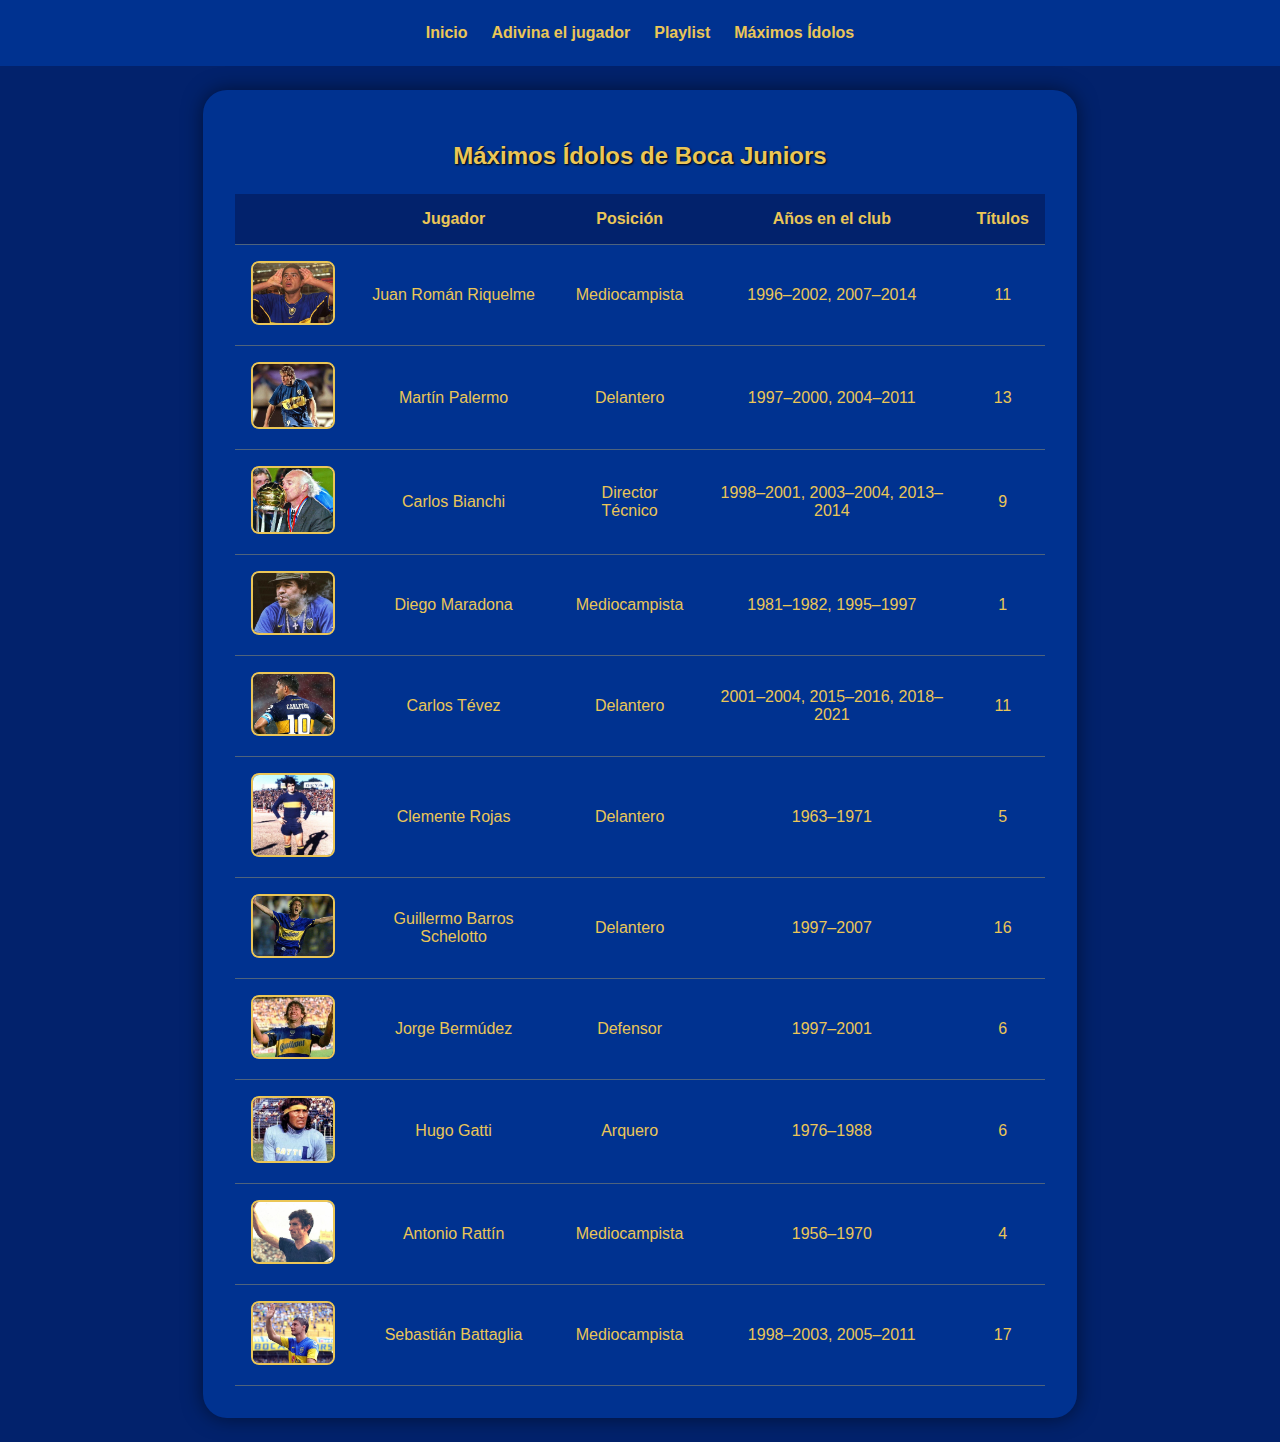
<file: Paginas/maximos_idolos.html>
<!DOCTYPE html>
<html lang="es">

<head>
  <meta charset="UTF-8" />
  <meta name="viewport" content="width=device-width, initial-scale=1.0" />
  <title>Identikit - Ídolos de Boca</title>
  <link rel="stylesheet" href="../Css/maximos_idolos.css" />
  <link rel="stylesheet" href="../Css/index.css" />
</head>

<body>
  <header class="header">
    <nav>
      <ul>
        <li><a href="./index.html">Inicio</a></li>
        <li><a href="./pagina_juego.html">Adivina el jugador</a></li>
        <li><a href="./playlist.html">Playlist</a></li>
        <li><a href="./maximos_idolos.html">Máximos Ídolos</a></li>
      </ul>
    </nav>
  </header>
  <div class="tabla-idolos">
    <h2>Máximos Ídolos de Boca Juniors</h2>
    <table>
      <thead>
        <tr>
          <th></th>
          <th>Jugador</th>
          <th>Posición</th>
          <th>Años en el club</th>
          <th>Títulos</th>
        </tr>
      </thead>
      <tbody>
        <tr>
          <td><img src="../Imagenes/roman.jpg" alt="Riquelme" class="img-idolo" /></td>
          <td>Juan Román Riquelme</td>
          <td>Mediocampista</td>
          <td>1996–2002, 2007–2014</td>
          <td>11</td>
        </tr>
        <tr>
          <td><img src="../Imagenes/palermo.jpg" alt="Palermo" class="img-idolo" /></td>
          <td>Martín Palermo</td>
          <td>Delantero</td>
          <td>1997–2000, 2004–2011</td>
          <td>13</td>
        </tr>
        <tr>
          <td><img src="../Imagenes/bianchi.jpg" alt="Bianchi" class="img-idolo" /></td>
          <td>Carlos Bianchi</td>
          <td>Director Técnico</td>
          <td>1998–2001, 2003–2004, 2013–2014</td>
          <td>9</td>
        </tr>
        <tr>
          <td><img src="../Imagenes/diego.jpg" alt="Maradona" class="img-idolo" /></td>
          <td>Diego Maradona</td>
          <td>Mediocampista</td>
          <td>1981–1982, 1995–1997</td>
          <td>1</td>
        </tr>
        <tr>
          <td><img src="../Imagenes/tevez.jpg" alt="Tévez" class="img-idolo" /></td>
          <td>Carlos Tévez</td>
          <td>Delantero</td>
          <td>2001–2004, 2015–2016, 2018–2021</td>
          <td>11</td>
        </tr>
        <tr>
          <td><img src="../Imagenes/clemente-rojas.jpg" alt="Clemente Rojas" class="img-idolo" /></td>
          <td>Clemente Rojas</td>
          <td>Delantero</td>
          <td>1963–1971</td>
          <td>5</td>
        </tr>
        <tr>
          <td><img src="../Imagenes/guillermo.jpg" alt="Guillermo Barros Schelotto" class="img-idolo" /></td>
          <td>Guillermo Barros Schelotto</td>
          <td>Delantero</td>
          <td>1997–2007</td>
          <td>16</td>
        </tr>
        <tr>
          <td><img src="../Imagenes/bermudez.jpg" alt="Jorge Bermúdez" class="img-idolo" /></td>
          <td>Jorge Bermúdez</td>
          <td>Defensor</td>
          <td>1997–2001</td>
          <td>6</td>
        </tr>
        <tr>
          <td><img src="../Imagenes/gatti.jpg" alt="Hugo Gatti" class="img-idolo" /></td>
          <td>Hugo Gatti</td>
          <td>Arquero</td>
          <td>1976–1988</td>
          <td>6</td>
        </tr>
        <tr>
          <td><img src="../Imagenes/rattin.jpg" alt="Antonio Rattín" class="img-idolo" /></td>
          <td>Antonio Rattín</td>
          <td>Mediocampista</td>
          <td>1956–1970</td>
          <td>4</td>
        </tr>
        <tr>
          <td><img src="../Imagenes/battaglia.jpg" alt="Sebastián Battaglia" class="img-idolo" /></td>
          <td>Sebastián Battaglia</td>
          <td>Mediocampista</td>
          <td>1998–2003, 2005–2011</td>
          <td>17</td>
        </tr>
      </tbody>
    </table>
  </div>
</body>

</html>
</file>
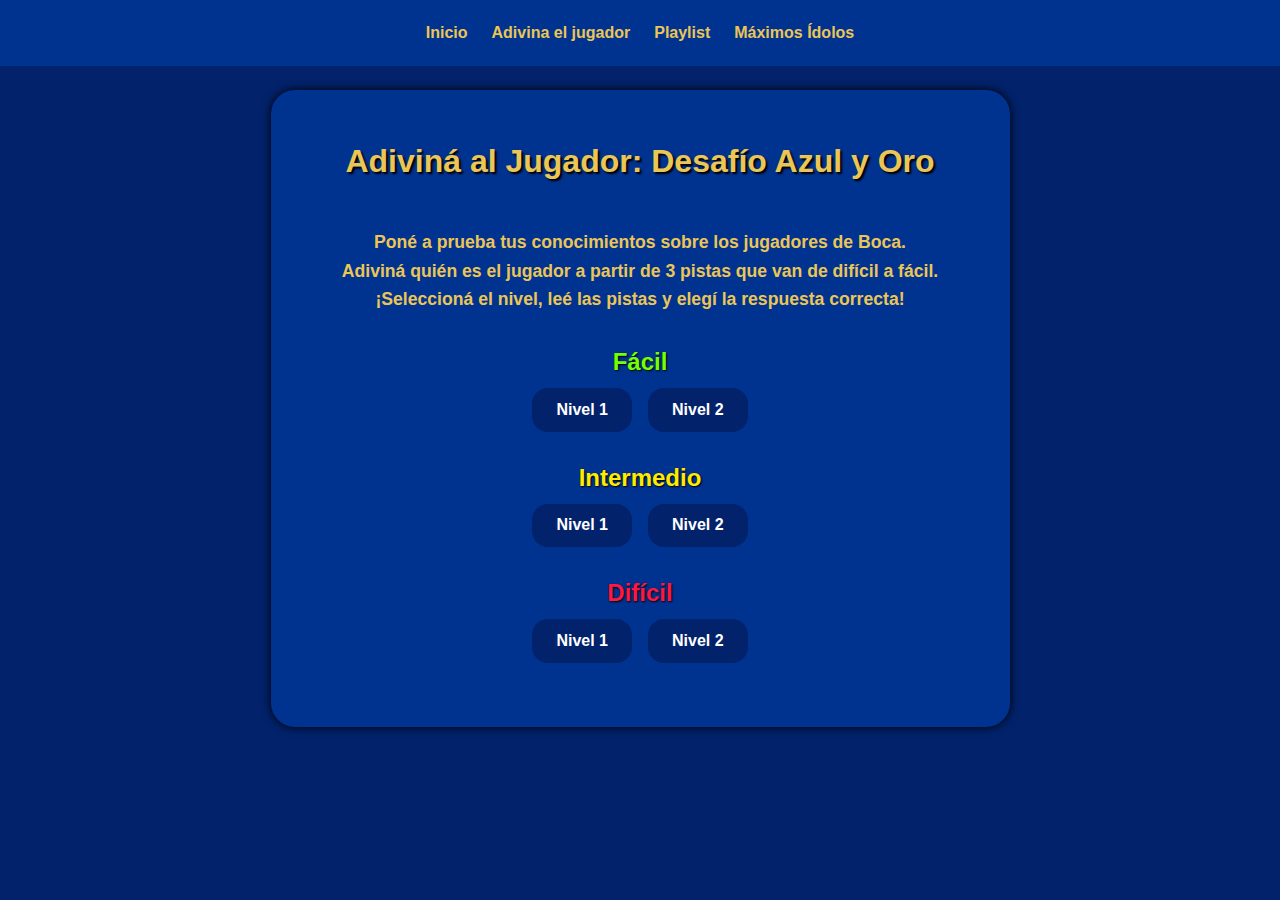
<file: Paginas/pagina_juego.html>
<!DOCTYPE html>
<html lang="es">

<head>
    <meta charset="UTF-8" />
    <meta name="viewport" content="width=device-width, initial-scale=1.0" />
    <title>Indentikit - adivina el jugador</title>
    <link rel="stylesheet" href="../Css/pagina_juego.css" />
    <link rel="stylesheet" href="../Css/index.css" />
</head>

<body class="juego">
    <header class="header">
        <nav>
            <ul>
                <li><a href="./index.html">Inicio</a></li>
                <li><a href="./pagina_juego.html">Adivina el jugador</a></li>
                <li><a href="./playlist.html">Playlist</a></li>
                <li><a href="./maximos_idolos.html">Máximos Ídolos</a></li>
            </ul>
        </nav>
    </header>
    <section class="selector-niveles">
        <h1>Adiviná al Jugador: Desafío Azul y Oro</h1>
        <h3>Poné a prueba tus conocimientos sobre los jugadores de Boca.<br />
            Adiviná quién es el jugador a partir de 3 pistas que van de difícil a fácil.<br />
            ¡Seleccioná el nivel, leé las pistas y elegí la respuesta correcta!</h3>
        <div class="grupo-niveles">
            <h2 class="titulo-dificultad facil">Fácil</h2>
            <div class="niveles">
                <a href="Juego/juego_facil1.html" class="btn nivel">Nivel 1</a>
                <a href="Juego/juego_facil2.html" class="btn nivel">Nivel 2</a>
            </div>
        </div>
        <div class="grupo-niveles">
            <h2 class="titulo-dificultad intermedio">Intermedio</h2>
            <div class="niveles">
                <a href="Juego/juego_intermedio1.html" class="btn nivel">Nivel 1</a>
                <a href="Juego/juego_intermedio2.html" class="btn nivel">Nivel 2</a>
            </div>
        </div>
        <div class="grupo-niveles">
            <h2 class="titulo-dificultad dificil">Difícil</h2>
            <div class="niveles">
                <a href="Juego/juego_dificil1.html" class="btn nivel">Nivel 1</a>
                <a href="Juego/juego_dificil2.html" class="btn nivel">Nivel 2</a>
            </div>
        </div>
    </section>
</body>

</html>
</file>
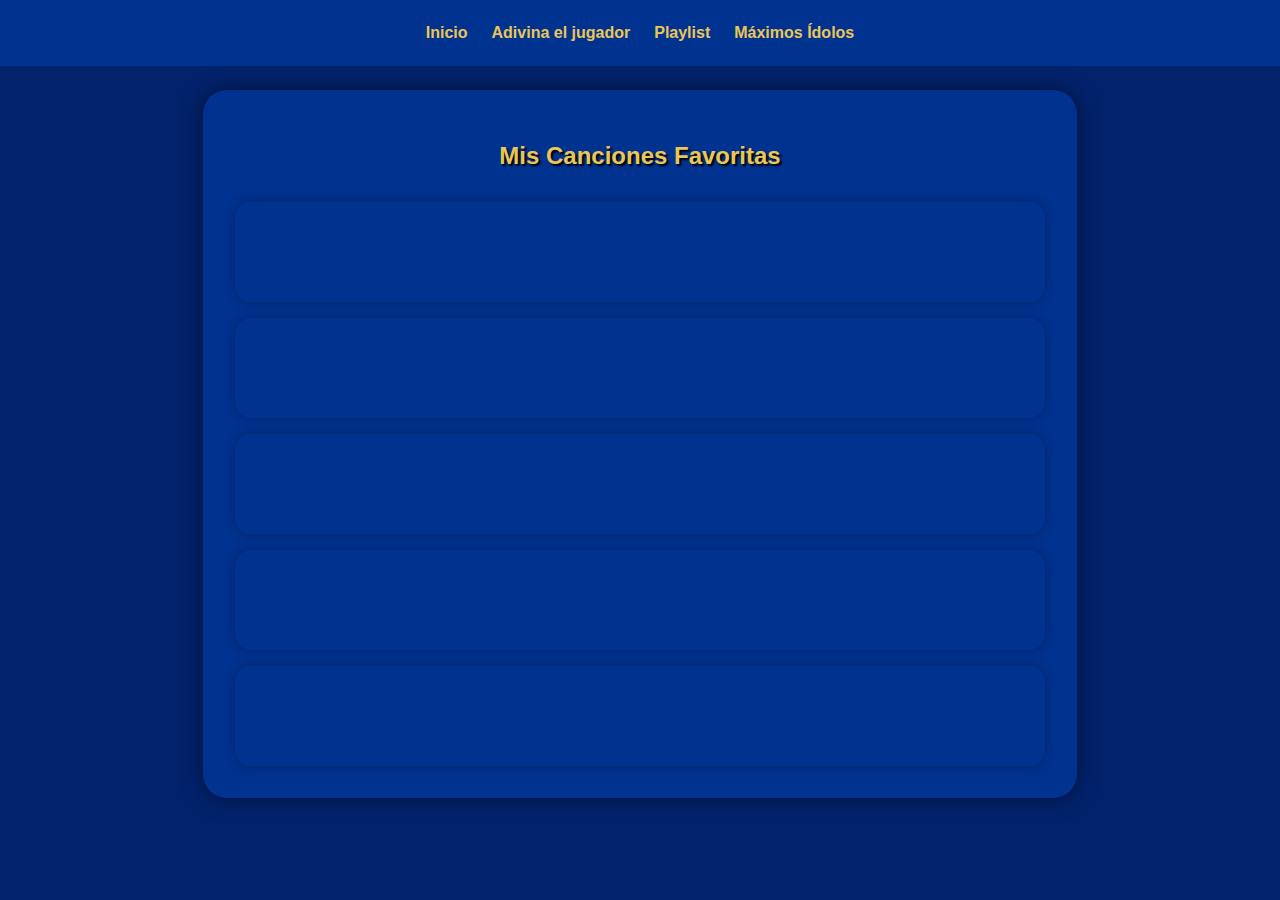
<file: Paginas/playlist.html>
<!DOCTYPE html>
<html lang="en">

<head>
    <meta charset="UTF-8">
    <meta name="viewport" content="width=device-width, initial-scale=1.0">
    <title>Identikit - Playlist</title>
    <link rel="stylesheet" href="../Css/playlist.css">
    <link rel="stylesheet" href="../Css/index.css">
</head>

<body>
    <header class="header">
        <nav>
            <ul>
                <li><a href="./index.html">Inicio</a></li>
                <li><a href="./pagina_juego.html">Adivina el jugador</a></li>
                <li><a href="./playlist.html">Playlist</a></li>
                <li><a href="./maximos_idolos.html">Máximos Ídolos</a></li>
            </ul>
        </nav>
    </header>
    <div class="playlist-container">
        <h2> Mis Canciones Favoritas </h2>
        <div class="playlist-grid">
            <div class="cancion">
                <iframe src="https://open.spotify.com/embed/track/1JQOUueUnq9xoUcI1MiVVy?utm_source=generator"
                    width="100%" height="80" frameBorder="0"
                    allow="autoplay; clipboard-write; encrypted-media; fullscreen; picture-in-picture"
                    loading="lazy"></iframe>
            </div>
            <div class="cancion">
                <iframe src="https://open.spotify.com/embed/track/7F7tFeqLgDVEmRWqlYclHG?utm_source=generator"
                    width="100%" height="80" frameborder="0"
                    allow="autoplay; clipboard-write; encrypted-media; fullscreen; picture-in-picture"
                    loading="lazy"></iframe>
            </div>
            <div class="cancion">
                <iframe src="https://open.spotify.com/embed/track/0d0oFPdetT7eDWdkDxeJIe?utm_source=generator&theme=0"
                    width="100%" height="80" frameborder="0"
                    allow="autoplay; clipboard-write; encrypted-media; fullscreen; picture-in-picture"
                    loading="lazy"></iframe>
            </div>
            <div class="cancion">
                <iframe src="https://open.spotify.com/embed/track/3T949qFxbbMfLyuBU6ik6K?utm_source=generator"
                    width="100%" height="80" frameborder="0"
                    allow="autoplay; clipboard-write; encrypted-media; fullscreen; picture-in-picture"
                    loading="lazy"></iframe>
            </div>
            <div class="cancion">
                <iframe src="https://open.spotify.com/embed/track/3YRCqOhFifThpSRFJ1VWFM?utm_source=generator&theme=0"
                    width="100%" height="80" frameborder="0"
                    allow="autoplay; clipboard-write; encrypted-media; fullscreen; picture-in-picture"
                    loading="lazy"></iframe>
            </div>
        </div>
    </div>
</body>

</html>
</file>
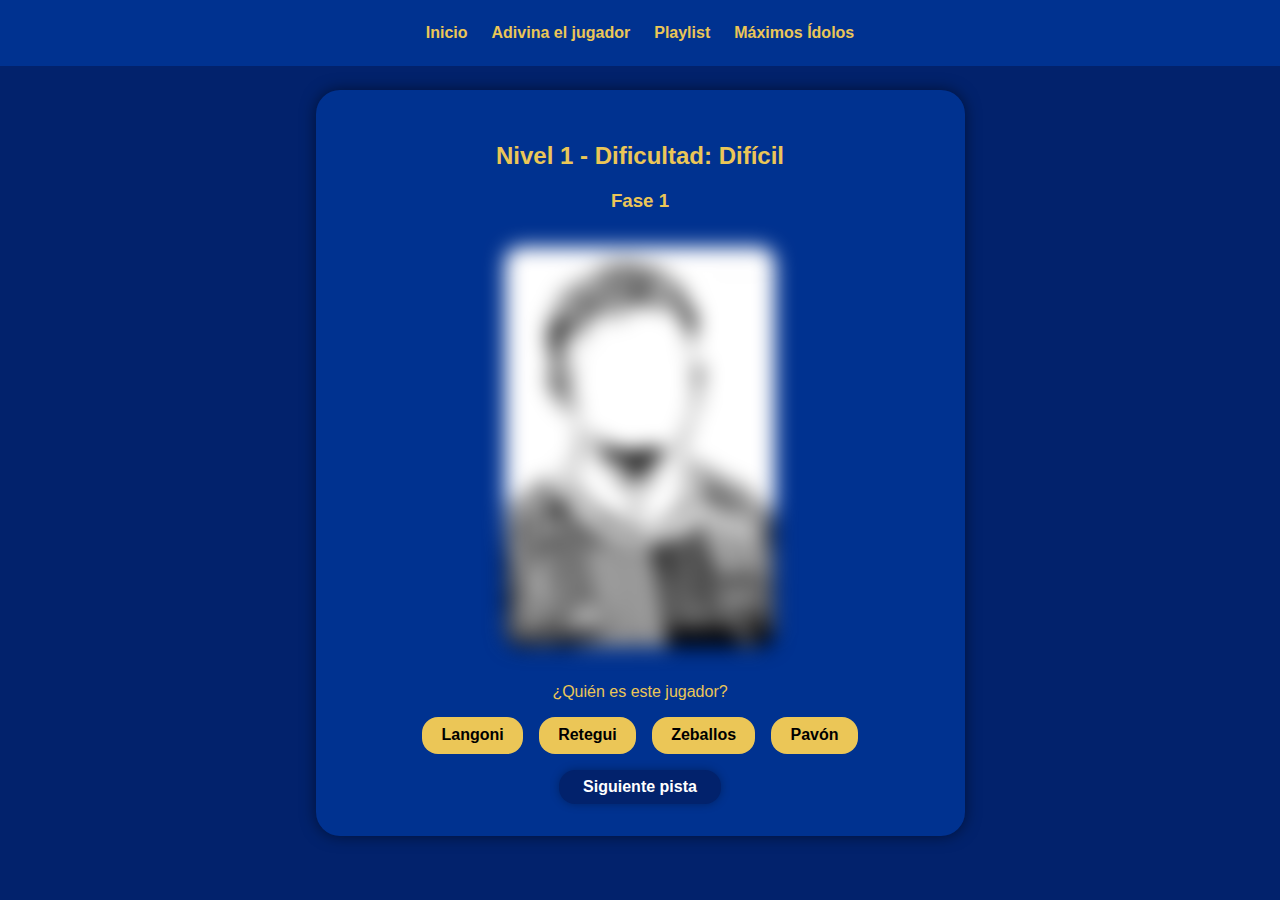
<file: Paginas/Juego/juego_dificil1.html>
<!DOCTYPE html>
<html lang="en">

<head>
    <meta charset="UTF-8">
    <meta name="viewport" content="width=device-width, initial-scale=1.0">
    <title>Document</title>
    <link rel="stylesheet" href="../../Css/Juego/Juego.css">
    <link rel="stylesheet" href="../../Css/Juego/Popup.css" />
    <link rel="stylesheet" href="../../Css/index.css" />
</head>

<input type="checkbox" id="popup-ganaste" hidden />
<input type="checkbox" id="popup-perdiste" hidden />

<div class="popup_ganado">
    <div class="contenido">
        <h2>🎉 ¡Ganaste! 🎉</h2>
        <p>¡Adivinaste al jugador correctamente!</p>
        <a href="../pagina_juego.html" class="boton-volver">Volver al inicio</a>
    </div>
</div>

<div class="popup_perdido">
    <div class="contenido">
        <h2>❌ ¡Perdiste! ❌</h2>
        <p>La respuesta no es correcta.</p>
        <a href="../pagina_juego.html" class="boton-volver">Volver al inicio</a>
    </div>
</div>

<body>
    <header class="header">
        <nav>
            <ul>
                <li><a href="../index.html">Inicio</a></li>
                <li><a href="../pagina_juego.html">Adivina el jugador</a></li>
                <li><a href="../playlist.html">Playlist</a></li>
                <li><a href="../maximos_idolos.html">Máximos Ídolos</a></li>
            </ul>
        </nav>
    </header>
    <section class="nivel">
        <h2>Nivel 1 - Dificultad: Difícil</h2>

        <input type="radio" name="fase" id="fase1" checked />
        <input type="radio" name="fase" id="fase2" />
        <input type="radio" name="fase" id="fase3" />

        <div class="fase fase1">
            <h3>Fase 1</h3>
            <img src="../../Imagenes/juego/zeballos silueta.jpg" alt="Silueta del jugador" class="jugador-img-blur" />
            <p>¿Quién es este jugador?</p>
            <div class="opciones">
                <label for="popup-perdiste">Langoni</label>
                <label for="popup-perdiste">Retegui</label>
                <label for="popup-ganaste">Zeballos</label>
                <label for="popup-perdiste">Pavón</label>
            </div>
            <label for="fase2" class="btn-siguiente">Siguiente pista</label>
        </div>

        <div class="fase fase2">
            <h3>Fase 2</h3>
            <img src="../../Imagenes/juego/zeballos color.jpg" alt="Jugador borroso o recortado" class="jugador-img-blur2" />
            <p>Pista: Joven promesa de las inferiores de Boca.</p>
            <div class="opciones">
                <label for="popup-perdiste">Langoni</label>
                <label for="popup-perdiste">Retegui</label>
                <label for="popup-ganaste">Zeballos</label>
                <label for="popup-perdiste">Pavón</label>
            </div>
            <label for="fase3" class="btn-siguiente">Siguiente pista</label>
        </div>

        <div class="fase fase3">
            <h3>Fase 3</h3>
            <img src="../../Imagenes/juego/zeballos.jpg" alt="Imagen clara del jugador" class="jugador-img" />
            <p>Pista: Lo apodan "el Changuito"</p>
            <div class="opciones">
                <label for="popup-perdiste">Langoni</label>
                <label for="popup-perdiste">Retegui</label>
                <label for="popup-ganaste">Zeballos</label>
                <label for="popup-perdiste">Pavón</label>
            </div>
        </div>
    </section>


</body>

</html>
</file>
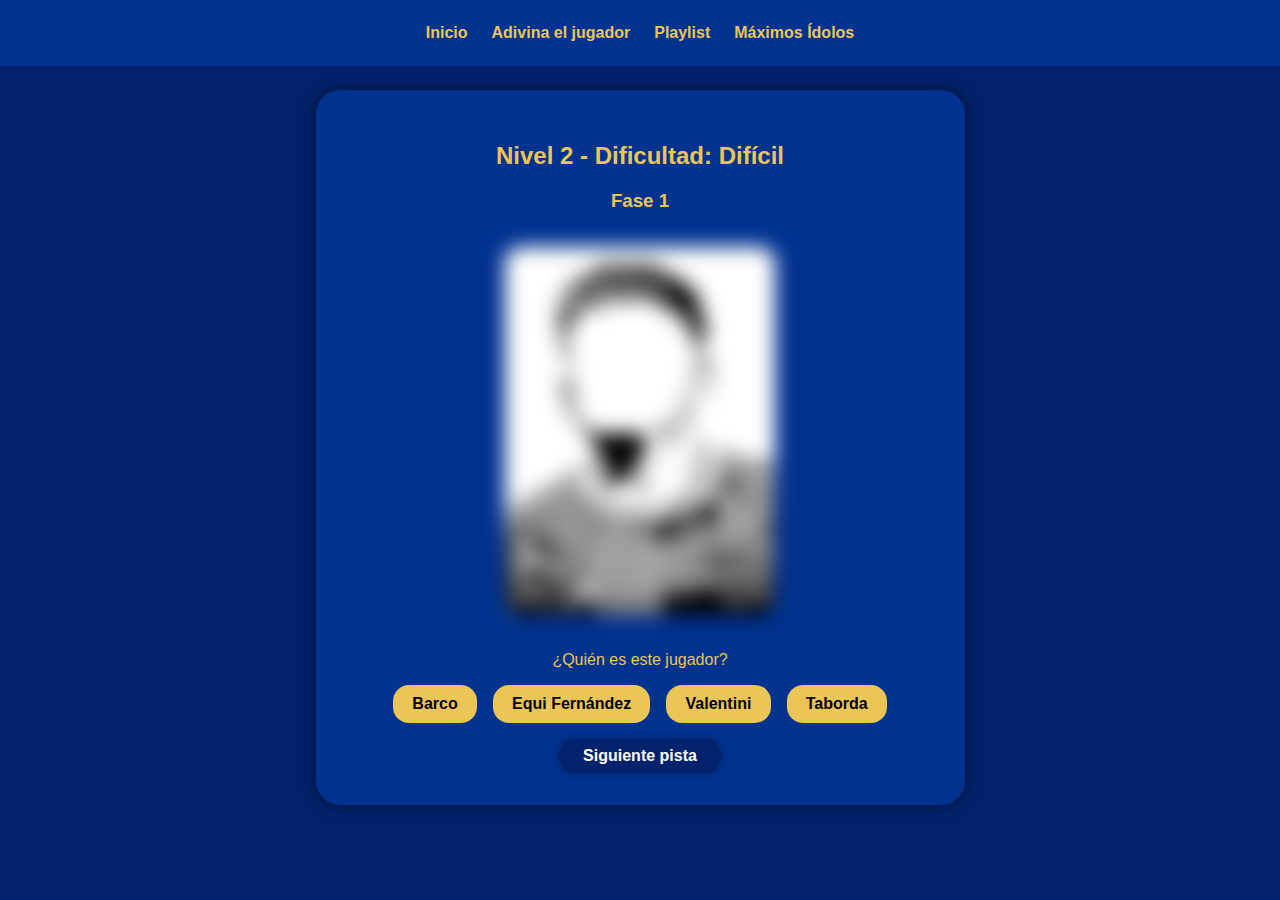
<file: Paginas/Juego/juego_dificil2.html>
<!DOCTYPE html>
<html lang="en">

<head>
    <meta charset="UTF-8">
    <meta name="viewport" content="width=device-width, initial-scale=1.0">
    <title>Document</title>
    <link rel="stylesheet" href="../../Css/Juego/Juego.css">
    <link rel="stylesheet" href="../../Css/Juego/Popup.css" />
    <link rel="stylesheet" href="../../Css/index.css" />
</head>

<input type="checkbox" id="popup-ganaste" hidden />
<input type="checkbox" id="popup-perdiste" hidden />

<div class="popup_ganado">
    <div class="contenido">
        <h2>🎉 ¡Ganaste! 🎉</h2>
        <p>¡Adivinaste al jugador correctamente!</p>
        <a href="../pagina_juego.html" class="boton-volver">Volver al inicio</a>
    </div>
</div>

<div class="popup_perdido">
    <div class="contenido">
        <h2>❌ ¡Perdiste! ❌</h2>
        <p>La respuesta no es correcta.</p>
        <a href="../pagina_juego.html" class="boton-volver">Volver al inicio</a>
    </div>
</div>

<body>
    <header class="header">
        <nav>
            <ul>
                <li><a href="../index.html">Inicio</a></li>
                <li><a href="../pagina_juego.html">Adivina el jugador</a></li>
                <li><a href="../playlist.html">Playlist</a></li>
                <li><a href="../maximos_idolos.html">Máximos Ídolos</a></li>
            </ul>
        </nav>
    </header>
    <section class="nivel">
        <h2>Nivel 2 - Dificultad: Difícil</h2>

        <input type="radio" name="fase" id="fase1" checked />
        <input type="radio" name="fase" id="fase2" />
        <input type="radio" name="fase" id="fase3" />

        <div class="fase fase1">
            <h3>Fase 1</h3>
            <img src="../../Imagenes/juego/barco silueta.jpg" alt="Silueta del jugador" class="jugador-img-blur" />
            <p>¿Quién es este jugador?</p>
            <div class="opciones">
                <label for="popup-ganaste">Barco</label>
                <label for="popup-perdiste">Equi Fernández</label>
                <label for="popup-perdiste">Valentini</label>
                <label for="popup-perdiste">Taborda</label>
            </div>
            <label for="fase2" class="btn-siguiente">Siguiente pista</label>
        </div>

        <div class="fase fase2">
            <h3>Fase 2</h3>
            <img src="../../Imagenes/juego/barco color.jpg" alt="Jugador borroso o recortado" class="jugador-img-blur2" />
            <p>Pista: Destacado por su nivel en la libertadores 2023.</p>
            <div class="opciones">
                <label for="popup-ganaste">Barco</label>
                <label for="popup-perdiste">Equi Fernández</label>
                <label for="popup-perdiste">Valentini</label>
                <label for="popup-perdiste">Taborda</label>
            </div>
            <label for="fase3" class="btn-siguiente">Siguiente pista</label>
        </div>

        <div class="fase fase3">
            <h3>Fase 3</h3>
            <img src="../../Imagenes/juego/barco.jpg" alt="Imagen clara del jugador" class="jugador-img" />
            <p>Pista: Lo apodan "El Colo"</p>
            <div class="opciones">
                <label for="popup-ganaste">Barco</label>
                <label for="popup-perdiste">Equi Fernández</label>
                <label for="popup-perdiste">Valentini</label>
                <label for="popup-perdiste">Taborda</label>
            </div>
        </div>
    </section>



</body>

</html>
</file>
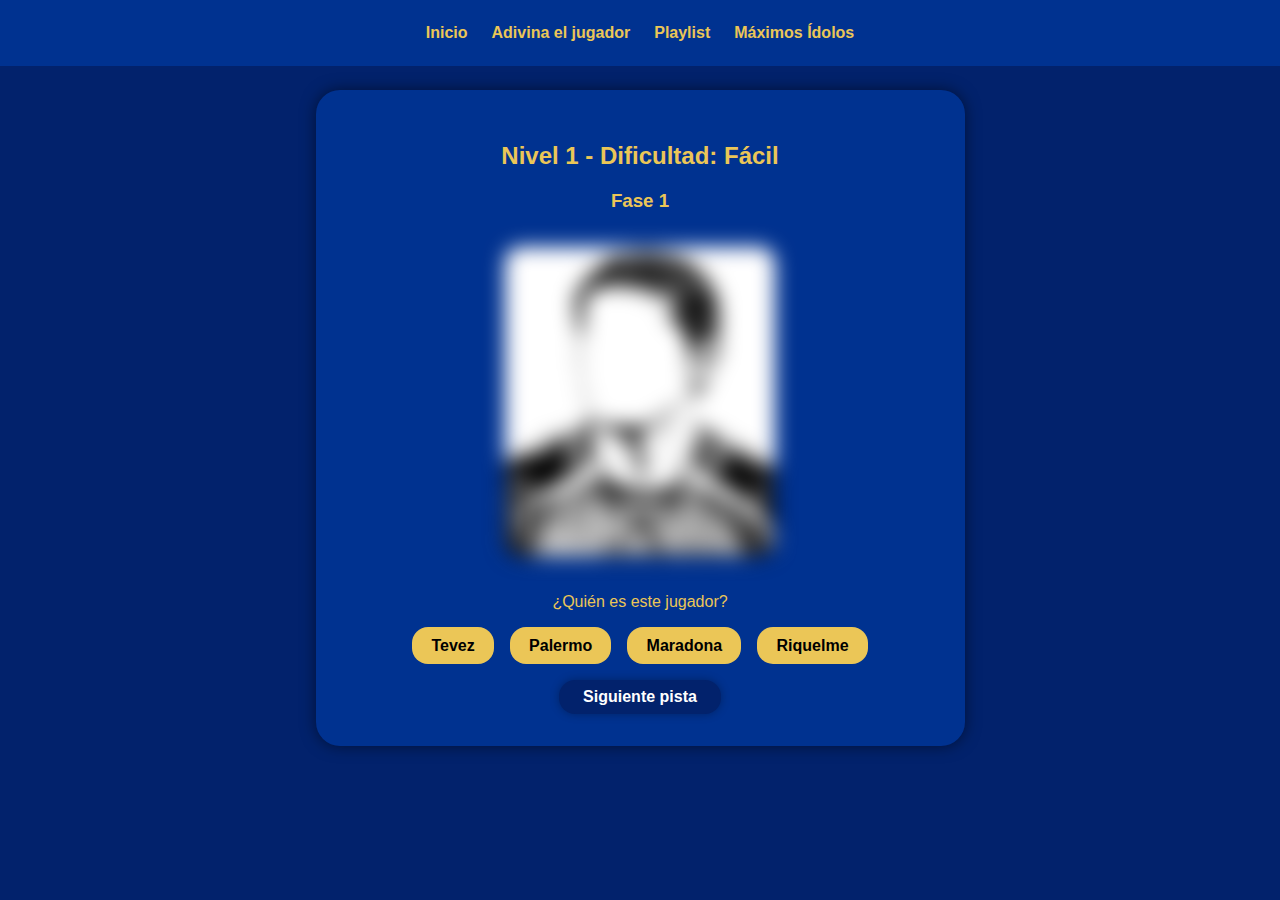
<file: Paginas/Juego/juego_facil1.html>
<!DOCTYPE html>
<html lang="en">

<head>
    <meta charset="UTF-8">
    <meta name="viewport" content="width=device-width, initial-scale=1.0">
    <title>Document</title>
    <link rel="stylesheet" href="../../Css/Juego/Juego.css"/>
    <link rel="stylesheet" href="../../Css/Juego/Popup.css"/>
    <link rel="stylesheet" href="../../Css/index.css" />
</head>

<input type="checkbox" id="popup-ganaste" hidden />
<input type="checkbox" id="popup-perdiste" hidden />

<div class="popup_ganado">
    <div class="contenido">
        <h2>🎉 ¡Ganaste! 🎉</h2>
        <p>¡Adivinaste al jugador correctamente!</p>
        <a href="../pagina_juego.html" class="boton-volver">Volver al inicio</a>
    </div>
</div>

<div class="popup_perdido">
    <div class="contenido">
        <h2>❌ ¡Perdiste! ❌</h2>
        <p>La respuesta no es correcta.</p>
        <a href="../pagina_juego.html" class="boton-volver">Volver al inicio</a>
    </div>
</div>

<body>
    <header class="header">
        <nav>
            <ul>
                <li><a href="../index.html">Inicio</a></li>
                <li><a href="../pagina_juego.html">Adivina el jugador</a></li>
                <li><a href="../playlist.html">Playlist</a></li>
                <li><a href="../maximos_idolos.html">Máximos Ídolos</a></li>
            </ul>
        </nav>
    </header>
    <section class="nivel">
        <h2>Nivel 1 - Dificultad: Fácil</h2>

        <input type="radio" name="fase" id="fase1" checked />
        <input type="radio" name="fase" id="fase2" />
        <input type="radio" name="fase" id="fase3" />

        <div class="fase fase1">
            <h3>Fase 1</h3>
            <img src="../../Imagenes/juego/riquelme silueta.jpg" alt="Silueta del jugador" class="jugador-img-blur" />
            <p>¿Quién es este jugador?</p>
            <div class="opciones">
                <label for="popup-perdiste">Tevez</label>
                <label for="popup-perdiste">Palermo</label>
                <label for="popup-perdiste">Maradona</label>
                <label for="popup-ganaste">Riquelme</label>
            </div>
            <label for="fase2" class="btn-siguiente">Siguiente pista</label>
        </div>

        <div class="fase fase2">
            <h3>Fase 2</h3>
            <img src="../../Imagenes/juego/riquelme color.jpg" alt="Jugador borroso o recortado" class="jugador-img-blur2" />
            <p>Pista: Jugaba como enganche y usaba la 10.</p>
            <div class="opciones">
                <label for="popup-perdiste">Tevez</label>
                <label for="popup-perdiste">Palermo</label>
                <label for="popup-perdiste">Maradona</label>
                <label for="popup-ganaste">Riquelme</label>
            </div>
            <label for="fase3" class="btn-siguiente">Siguiente pista</label>
        </div>

        <div class="fase fase3">
            <h3>Fase 3</h3>
            <img src="../../Imagenes/juego/presidente.jpg" alt="Imagen clara del jugador" class="jugador-img" />
            <p>Pista: Es el actual presidente de Boca Juniors.</p>
            <div class="opciones">
                <label for="popup-perdiste">Tevez</label>
                <label for="popup-perdiste">Palermo</label>
                <label for="popup-perdiste">Maradona</label>
                <label for="popup-ganaste">Riquelme</label>
            </div>
        </div>
    </section>

</body>

</html>
</file>
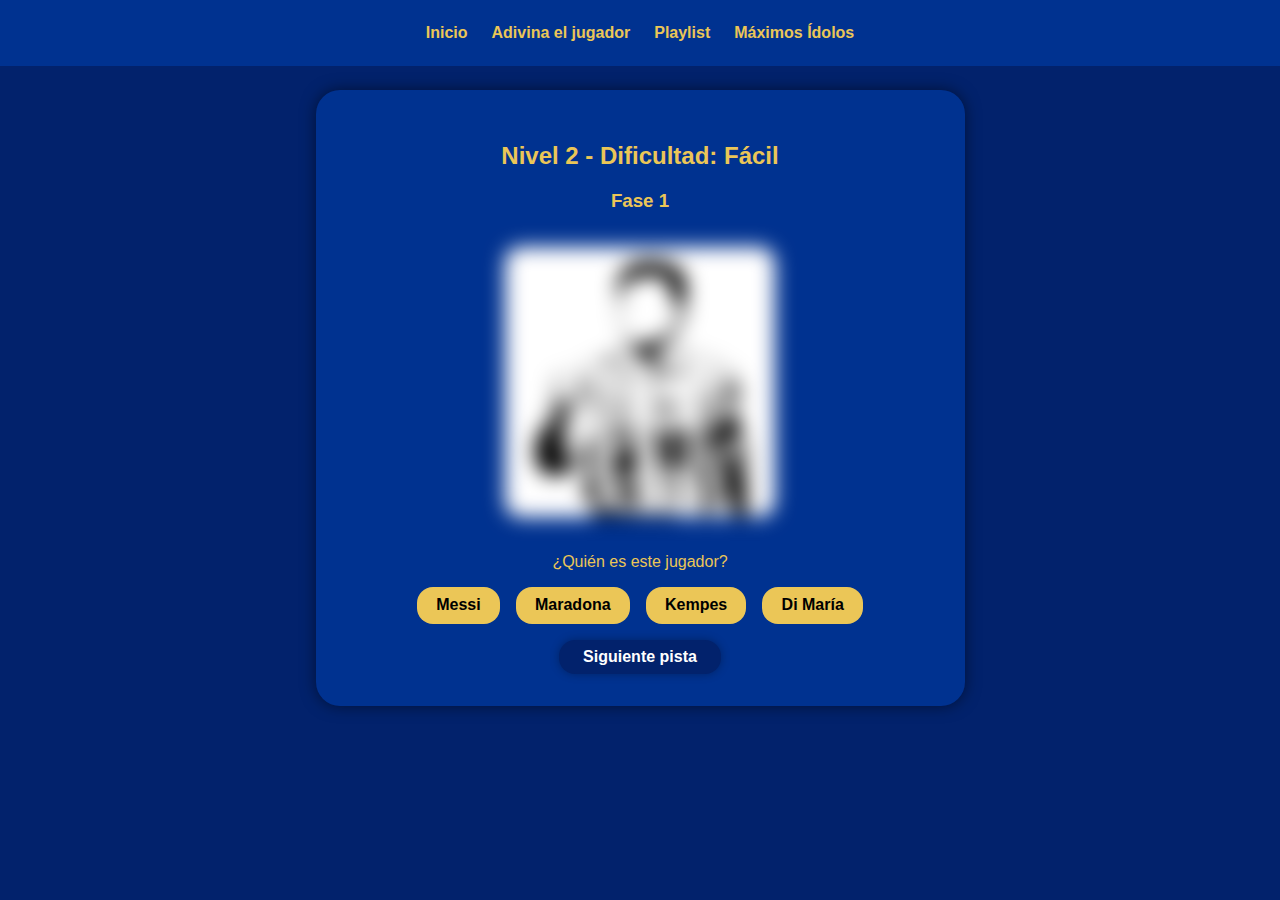
<file: Paginas/Juego/juego_facil2.html>
<!DOCTYPE html>
<html lang="en">

<head>
    <meta charset="UTF-8">
    <meta name="viewport" content="width=device-width, initial-scale=1.0">
    <title>Document</title>
    <link rel="stylesheet" href="../../Css/Juego/Juego.css">
    <link rel="stylesheet" href="../../Css/Juego/Popup.css"/>
    <link rel="stylesheet" href="../../Css/index.css" />
</head>

<input type="checkbox" id="popup-ganaste" hidden />
<input type="checkbox" id="popup-perdiste" hidden />

<div class="popup_ganado">
    <div class="contenido">
        <h2>🎉 ¡Ganaste! 🎉</h2>
        <p>¡Adivinaste al jugador correctamente!</p>
        <a href="../pagina_juego.html" class="boton-volver">Volver al inicio</a>
    </div>
</div>

<div class="popup_perdido">
    <div class="contenido">
        <h2>❌ ¡Perdiste! ❌</h2>
        <p>La respuesta no es correcta.</p>
        <a href="../pagina_juego.html" class="boton-volver">Volver al inicio</a>
    </div>
</div>

<body>
    <header class="header">
        <nav>
            <ul>
                <li><a href="../index.html">Inicio</a></li>
                <li><a href="../pagina_juego.html">Adivina el jugador</a></li>
                <li><a href="../playlist.html">Playlist</a></li>
                <li><a href="../maximos_idolos.html">Máximos Ídolos</a></li>
            </ul>
        </nav>
    </header>
    <section class="nivel">
        <h2>Nivel 2 - Dificultad: Fácil</h2>

        <input type="radio" name="fase" id="fase1" checked />
        <input type="radio" name="fase" id="fase2" />
        <input type="radio" name="fase" id="fase3" />

        <div class="fase fase1">
            <h3>Fase 1</h3>
            <img src="../../Imagenes/juego/maradona silueta.jpg" alt="Silueta del jugador" class="jugador-img-blur" />
            <p>¿Quién es este jugador?</p>
            <div class="opciones">
                <label for="popup-perdiste">Messi</label>
                <label for="popup-ganaste">Maradona</label>
                <label for="popup-perdiste">Kempes</label>
                <label for="popup-perdiste">Di María</label>
            </div>
            <label for="fase2" class="btn-siguiente">Siguiente pista</label>
        </div>

        <div class="fase fase2">
            <h3>Fase 2</h3>
            <img src="../../Imagenes/juego/maradona color.jpg" alt="Jugador borroso o recortado" class="jugador-img-blur2" />
            <p>Pista: fue campeón del mundo.</p>
            <div class="opciones">
                <label for="popup-perdiste">Messi</label>
                <label for="popup-ganaste">Maradona</label>
                <label for="popup-perdiste">Kempes</label>
                <label for="popup-perdiste">Di María</label>
            </div>
            <label for="fase3" class="btn-siguiente">Siguiente pista</label>
        </div>

        <div class="fase fase3">
            <h3>Fase 3</h3>
            <img src="../../Imagenes/juego/maradoo.jpg" alt="Imagen clara del jugador" class="jugador-img" />
            <p>Pista: Hizo un gol histórico considerado "El gol del Siglo".</p>
            <div class="opciones">
                <label for="popup-perdiste">Messi</label>
                <label for="popup-ganaste">Maradona</label>
                <label for="popup-perdiste">Kempes</label>
                <label for="popup-perdiste">Di María</label>
            </div>
        </div>
    </section>

</body>

</html>
</file>
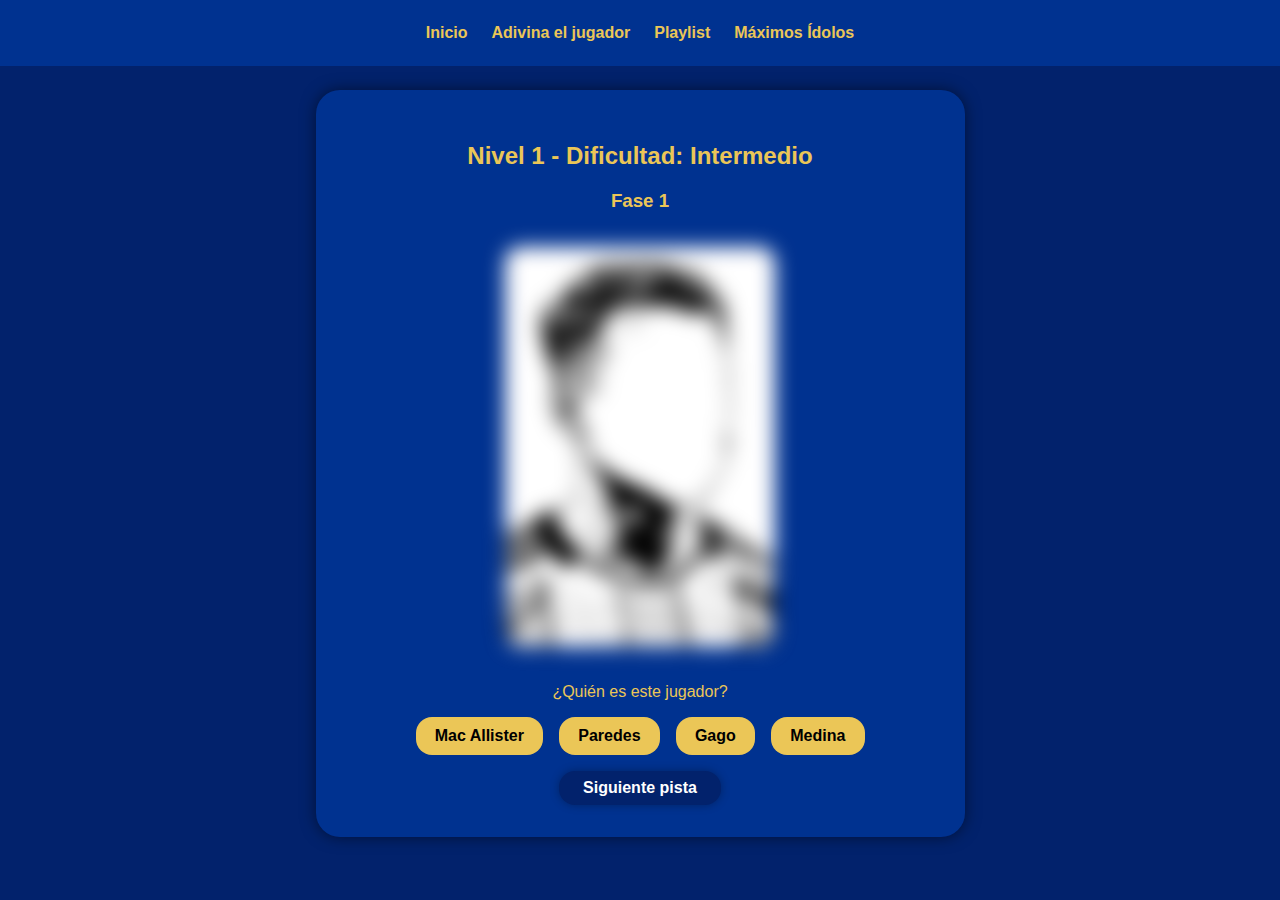
<file: Paginas/Juego/juego_intermedio1.html>
<!DOCTYPE html>
<html lang="en">

<head>
    <meta charset="UTF-8">
    <meta name="viewport" content="width=device-width, initial-scale=1.0">
    <title>Document</title>
    <link rel="stylesheet" href="../../Css/Juego/Juego.css">
    <link rel="stylesheet" href="../../Css/Juego/Popup.css"/>
    <link rel="stylesheet" href="../../Css/index.css" />
</head>

<input type="checkbox" id="popup-ganaste" hidden />
<input type="checkbox" id="popup-perdiste" hidden />

<div class="popup_ganado">
    <div class="contenido">
        <h2>🎉 ¡Ganaste! 🎉</h2>
        <p>¡Adivinaste al jugador correctamente!</p>
        <a href="../pagina_juego.html" class="boton-volver">Volver al inicio</a>
    </div>
</div>

<div class="popup_perdido">
    <div class="contenido">
        <h2>❌ ¡Perdiste! ❌</h2>
        <p>La respuesta no es correcta.</p>
        <a href="../pagina_juego.html" class="boton-volver">Volver al inicio</a>
    </div>
</div>

<body>
    <header class="header">
        <nav>
            <ul>
                <li><a href="../index.html">Inicio</a></li>
                <li><a href="../pagina_juego.html">Adivina el jugador</a></li>
                <li><a href="../playlist.html">Playlist</a></li>
                <li><a href="../maximos_idolos.html">Máximos Ídolos</a></li>
            </ul>
        </nav>
    </header>
    <section class="nivel">
        <h2>Nivel 1 - Dificultad: Intermedio</h2>

        <input type="radio" name="fase" id="fase1" checked />
        <input type="radio" name="fase" id="fase2" />
        <input type="radio" name="fase" id="fase3" />

        <div class="fase fase1">
            <h3>Fase 1</h3>
            <img src="../../Imagenes/juego/mcallister silueta.jpg" alt="Silueta del jugador" class="jugador-img-blur" />
            <p>¿Quién es este jugador?</p>
            <div class="opciones">
                <label for="popup-ganaste">Mac Allister</label>
                <label for="popup-perdiste">Paredes</label>
                <label for="popup-perdiste">Gago</label>
                <label for="popup-perdiste">Medina</label>
            </div>
            <label for="fase2" class="btn-siguiente">Siguiente pista</label>
        </div>

        <div class="fase fase2">
            <h3>Fase 2</h3>
            <img src="../../Imagenes/juego/mcallister color.jpg" alt="Jugador borroso o recortado" class="jugador-img-blur2" />
            <p>Pista: fue campeón del mundo en Qatar.</p>
            <div class="opciones">
                <label for="popup-ganaste">Mac Allister</label>
                <label for="popup-perdiste">Paredes</label>
                <label for="popup-perdiste">Gago</label>
                <label for="popup-perdiste">Medina</label>
            </div>
            <label for="fase3" class="btn-siguiente">Siguiente pista</label>
        </div>

        <div class="fase fase3">
            <h3>Fase 3</h3>
            <img src="../../Imagenes/juego/mcallister.jpg" alt="Imagen clara del jugador" class="jugador-img" />
            <p>Pista: Tiene el mismo apellido que su papá, también ex Boca.</p>
            <div class="opciones">
                <label for="popup-ganaste">Mac Allister</label>
                <label for="popup-perdiste">Paredes</label>
                <label for="popup-perdiste">Gago</label>
                <label for="popup-perdiste">Medina</label>
            </div>
        </div>
    </section>


</body>

</html>
</file>
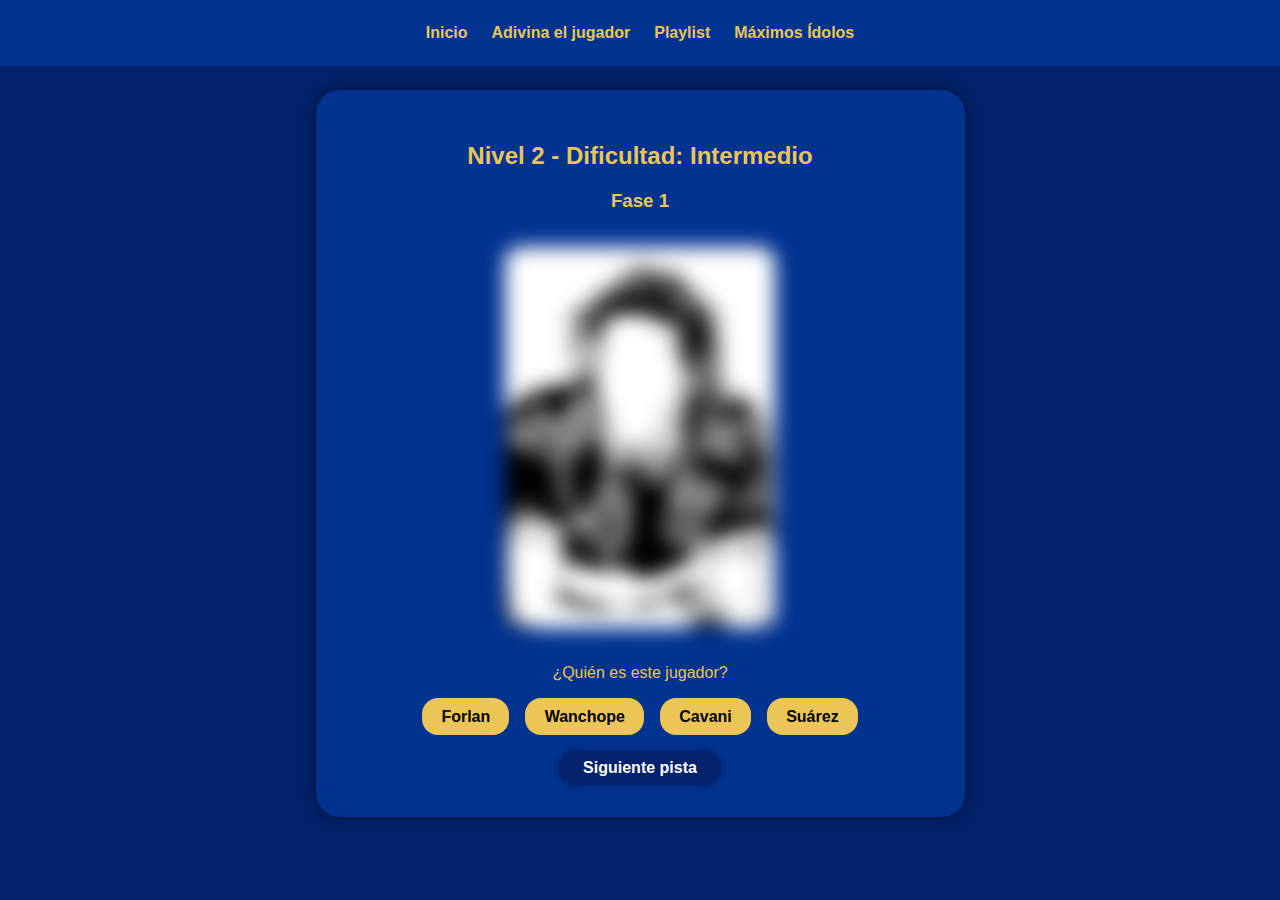
<file: Paginas/Juego/juego_intermedio2.html>
<!DOCTYPE html>
<html lang="en">

<head>
    <meta charset="UTF-8">
    <meta name="viewport" content="width=device-width, initial-scale=1.0">
    <title>Document</title>
    <link rel="stylesheet" href="../../Css/Juego/Juego.css">
    <link rel="stylesheet" href="../../Css/Juego/Popup.css" />
    <link rel="stylesheet" href="../../Css/index.css" />
</head>

<input type="checkbox" id="popup-ganaste" hidden />
<input type="checkbox" id="popup-perdiste" hidden />

<div class="popup_ganado">
    <div class="contenido">
        <h2>🎉 ¡Ganaste! 🎉</h2>
        <p>¡Adivinaste al jugador correctamente!</p>
        <a href="../pagina_juego.html" class="boton-volver">Volver al inicio</a>
    </div>
</div>

<div class="popup_perdido">
    <div class="contenido">
        <h2>❌ ¡Perdiste! ❌</h2>
        <p>La respuesta no es correcta.</p>
        <a href="../pagina_juego.html" class="boton-volver">Volver al inicio</a>
    </div>
</div>

<body>
    <header class="header">
        <nav>
            <ul>
                <li><a href="../index.html">Inicio</a></li>
                <li><a href="../pagina_juego.html">Adivina el jugador</a></li>
                <li><a href="../playlist.html">Playlist</a></li>
                <li><a href="../maximos_idolos.html">Máximos Ídolos</a></li>
            </ul>
        </nav>
    </header>
    <section class="nivel">
        <h2>Nivel 2 - Dificultad: Intermedio</h2>

        <input type="radio" name="fase" id="fase1" checked />
        <input type="radio" name="fase" id="fase2" />
        <input type="radio" name="fase" id="fase3" />

        <div class="fase fase1">
            <h3>Fase 1</h3>
            <img src="../../Imagenes/juego/cabo silueta.jpg" alt="Silueta del jugador" class="jugador-img-blur" />
            <p>¿Quién es este jugador?</p>
            <div class="opciones">
                <label for="popup-perdiste">Forlan</label>
                <label for="popup-perdiste">Wanchope</label>
                <label for="popup-ganaste">Cavani</label>
                <label for="popup-perdiste">Suárez</label>
            </div>
            <label for="fase2" class="btn-siguiente">Siguiente pista</label>
        </div>

        <div class="fase fase2">
            <h3>Fase 2</h3>
            <img src="../../Imagenes/juego/cabo color.jpg" alt="Jugador borroso o recortado" class="jugador-img-blur2" />
            <p>Pista: Uruguayo con paso por Europa.</p>
            <div class="opciones">
                <label for="popup-perdiste">Forlan</label>
                <label for="popup-perdiste">Wanchope</label>
                <label for="popup-ganaste">Cavani</label>
                <label for="popup-perdiste">Suárez</label>
            </div>
            <label for="fase3" class="btn-siguiente">Siguiente pista</label>
        </div>

        <div class="fase fase3">
            <h3>Fase 3</h3>
            <img src="../../Imagenes/juego/cabo.jpg" alt="Imagen clara del jugador" class="jugador-img" />
            <p>Pista: Ex PSG, Napoli y Manchester United.</p>
            <div class="opciones">
                <label for="popup-perdiste">Forlan</label>
                <label for="popup-perdiste">Wanchope</label>
                <label for="popup-ganaste">Cavani</label>
                <label for="popup-perdiste">Suárez</label>
            </div>
        </div>
    </section>


</body>

</html>
</file>
<file: Css/maximos_idolos.css>
.tabla-idolos {
  max-width: 90vh;
  margin: 1.5em auto;
  padding: 2em;
  background-color: #003290;
  border-radius: 1.5em;
  color: #ebc657;
  box-shadow: 0 0 20px rgba(0, 0, 0, 0.5);
}

.tabla-idolos h2 {
  text-align: center;
  margin-bottom: 1em;
  text-shadow: 1px 1px 2px black;
}

.tabla-idolos table {
  width: 100%;
  border-collapse: collapse;
}

.tabla-idolos th,
.tabla-idolos td {
  padding: 1em;
  text-align: center;
  border-bottom: 1px solid #ebc65755;
}

.tabla-idolos th {
  background-color: #02226c;
  color: #ebc657;
}

.img-idolo {
  width: 80px;
  height: auto;
  border-radius: 0.5em;
  border: 2px solid #ebc657;
}
</file>
<file: Css/index.css>
body {
  background-color: #02226c;
  text-align: center;
  font-family: "Lucida Sans", sans-serif;
  font-size: 1rem;
  margin: 0;
}

.main-container {
  display: flex;
  flex-direction: row;
}

.container {
  background: #003290;
  margin: 3vh auto;
  width: 90%;
  max-width: 55vh;
  border-radius: 2em;
  padding: 2em;
  box-shadow: 0 0 10px rgba(0, 0, 0, 0.4);
}

.main-container h1, h3 {
  color: #ebc657;
}

.main-container h1 {
  text-shadow: 2px 2px 2px black;
}

img.main-photo {
  width: 100%;
  max-width: 45vh;
  height: auto;
  border-radius: 2em;
  box-shadow: 0 0 10px rgba(0, 0, 0, 0.4);
}

.icon-container {
  display: flex;
  justify-content: space-around;
  align-items: center;
  flex-wrap: wrap;
  background: #02226c;
  border-radius: 2em;
  padding: 1em;
  margin-top: 1em;
  width: 100%;
  max-width: 35vh;
  margin-left: auto;
  margin-right: auto;
  box-shadow: 0 0 10px rgba(0, 0, 0, 0.4);
}

.icon-container img {
  width: 4.5vh;
  height: 5vh;
  margin: 0.5em;
}

.header {
  background-color: #003290;
  padding: 1.5em 2em;
  display: flex;
  justify-content: center;
  align-items: center;
  color: #ebc657;
  flex-wrap: wrap;
}

.logo {
  font-size: 1.5rem;
  font-weight: bold;
  text-shadow: 1px 1px 2px black;
}

nav {
  display: flex;
  gap: 1.5em;
}

nav ul {
  display: flex;
  gap: 1.5em;
  list-style: none;
  padding: 0;
  margin: 0;
}

nav a {
  text-decoration: none;
  color: #ebc657;
  font-weight: bold;
  transition: color 0.3s ease;
}

nav a:hover {
  color: #ffffff;
}
</file>
<file: Css/pagina_juego.css>
.selector-niveles {
  max-width: 75vh;
  margin: 1.5em auto;
  background: #003290;
  border-radius: 1.5em;
  padding: 2em;
  box-shadow: 0 0 10px #000;
}

.selector-niveles h1 {
  color: #ebc657;
  margin-bottom: 1.5em;
  font-size: 2em;
  text-shadow: 2px 2px 2px black;
}

.selector-niveles h3 {
  color: #ebc657;
  margin-bottom: 2em;
  font-size: 1.1em;
  line-height: 1.6em;
}

.grupo-niveles {
  margin-bottom: 2em;
}

.titulo-dificultad {
  font-size: 1.5em;
  margin-bottom: 0.5em;
  color: #ebc657;
  text-shadow: 1px 1px 2px #000;
}

.titulo-dificultad.facil {
  color: #76ff03;
}

.titulo-dificultad.intermedio {
  color: #ffea00;
}

.titulo-dificultad.dificil {
  color: #ff1744;
}

.niveles {
  display: flex;
  justify-content: center;
  gap: 1em;
  flex-wrap: wrap;
}

.btn.nivel {
  background: #02226c;
  color: white;
  padding: 0.8em 1.5em;
  border-radius: 1em;
  text-decoration: none;
  font-weight: bold;
  transition: background 0.3s ease, transform 0.2s;
}

.btn.nivel:hover {
  background: #0050c0;
  transform: scale(1.05);
}
</file>
<file: Css/playlist.css>
.playlist-container {
  max-width: 90vh;
  margin: 1.5em auto;
  padding: 2em;
  background: #003290;
  border-radius: 1.5em;
  color: #ebc657;
  box-shadow: 0 0 20px rgba(0, 0, 0, 0.5);
}

.playlist-container h2 {
  display: flex;
  align-items: center;
  justify-content: center;
  gap: 0.5em;
  margin-bottom: 0.5em;
  text-shadow: 2px 2px 2px black;
}

.playlist-grid {
  display: flex;
  flex-direction: column;
  gap: 1em;
  margin-top: 2em;
}

.cancion {
  padding: 0.5em;
  border-radius: 1em;
  box-shadow: 0 0 12px rgba(0, 0, 0, 0.3);
}
</file>
<file: Css/Juego/Juego.css>
.nivel {
  max-width: 65vh;
  margin: 1.5em auto;
  padding: 2em;
  background: #003290;
  border-radius: 1.5em;
  color: #ebc657;
  font-family: sans-serif;
  text-align: center;
  box-shadow: 0 0 15px rgba(0, 0, 0, 0.5);
  position: relative;
}

input[type="radio"] {
  display: none;
}

.fase {
  display: none;
  animation: fade 0.5s ease-in-out;
}

#fase1:checked ~ .fase1,
#fase2:checked ~ .fase2,
#fase3:checked ~ .fase3 {
  display: block;
}

.jugador-img {
  width: 30vh;
  height: auto;
  border-radius: 1em;
  margin: 1em 0;
}

.jugador-img-blur {
  width: 30vh;
  height: auto;
  border-radius: 1em;
  margin: 1em 0;
  filter: blur(10px);
} 

.jugador-img-blur2 {
  width: 30vh;
  height: auto;
  border-radius: 1em;
  margin: 1em 0;
  filter: blur(5px);
} 

.opciones {
  display: flex;
  justify-content: center;
  gap: 1em;
  margin-bottom: 1em;
}

.opciones label {
  background: #ebc657;
  text-decoration: none;
  padding: 0.6em 1.2em;
  border-radius: 1em;
  font-weight: bold;
  cursor: pointer;
  transition: 0.2s;
  color: #000000;
}

.opciones label:hover {
  background: #ffe98f;
}

.btn-siguiente {
  display: inline-block;
  background: #02226c;
  color: white;
  padding: 0.5em 1.5em;
  border-radius: 1em;
  cursor: pointer;
  font-weight: bold;
  box-shadow: 0 0 10px rgba(0, 0, 0, 0.3);
  transition: 0.2s;
}

.btn-siguiente:hover {
  background: #0044c0;
}

@keyframes fade {
  from {
    opacity: 0;
    transform: translateY(10px);
  }
  to {
    opacity: 1;
    transform: translateY(0);
  }
}
</file>
<file: Css/Juego/Popup.css>
.popup_ganado {
  position: fixed;
  top: 0;
  left: 0;
  width: 100%;
  height: 100%;
  background-color: rgba(0, 0, 0, 0.7);
  display: none;
  justify-content: center;
  align-items: center;
  z-index: 999;
}

.popup_perdido {
  position: fixed;
  top: 0;
  left: 0;
  width: 100%;
  height: 100%;
  background-color: rgba(0, 0, 0, 0.7);
  display: none;
  justify-content: center;
  align-items: center;
  z-index: 999;
}

.contenido {
  background-color: #003290;
  color: #fff;
  padding: 2em;
  border-radius: 1em;
  text-align: center;
  max-width: 45vh;
  box-shadow: 0 0 10px black;
}

.boton-volver {
  display: inline-block;
  margin-top: 1em;
  background-color: #ebc657;
  padding: 0.6em 1.2em;
  border-radius: 0.5em;
  color: #121212;
  font-weight: bold;
  text-decoration: none;
}

#popup-ganaste:checked ~ .popup_ganado {
  display: flex;
}

#popup-perdiste:checked ~ .popup_perdido {
  display: flex;
}
</file>
